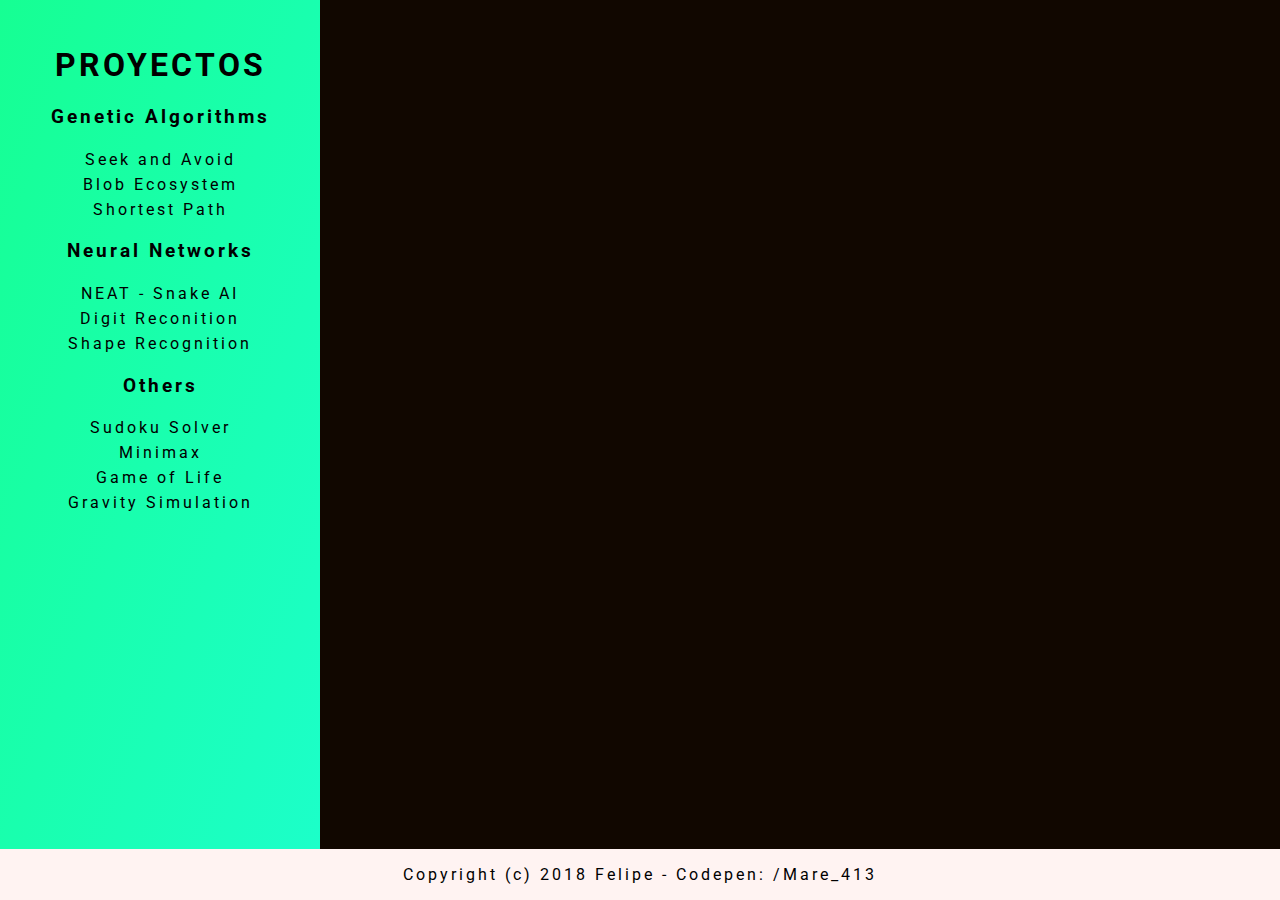
<file: index.html>
<!DOCTYPE html>
<html lang="en">

<head>
   <title>Mare-413</title>
   <script src="scripts/main.js" type="text/javascript"></script>
   <script src="scripts/jquery-3.3.1.min.js" type="text/javascript"></script>
   
   <link href="https://fonts.googleapis.com/css?family=Roboto" rel="stylesheet">

   <link rel="stylesheet" href="styles/style.css">
</head>

<body onload="onLoad();">
   <div id="container">
      <div id="frame-div">
         <div id="frame-div-ins">
            <iframe id="frame" width="0" height="0" scrolling="no" frameBorder="0"></iframe>
         </div>
      </div>
      
      <div id="list-div" style="height: -webkit-fill-available;">
         <h1 id="title">PROYECTOS</h1>
         <div>
            <h3>Genetic Algorithms</h3>
            <ul class="list">
               <li id="seek">Seek and Avoid</li>
               <li id="blob">Blob Ecosystem</li>
               <li id="shortpath">Shortest Path</li>
            </ul>
            
            <h3>Neural Networks</h3>
            <ul class="list">
               <li id="snake">NEAT - Snake AI</li>
               <li id="digitrec">Digit Reconition</li>
               <li id="shaperec">Shape Recognition</li>
            </ul>
            
            <h3>Others</h3>
            <ul class="list">
               <li id="sudoku">Sudoku Solver</li>
               <li id="minimax">Minimax</li>
               <li id="life">Game of Life</li>
               <li id="gravity">Gravity Simulation</li>
            </ul>
         </div>
      </div>
   </div>

   <div id="foot">
      <p>Copyright (c) 2018 Felipe - Codepen: /Mare_413</p>
   </div>

</body>

</html>
</file>
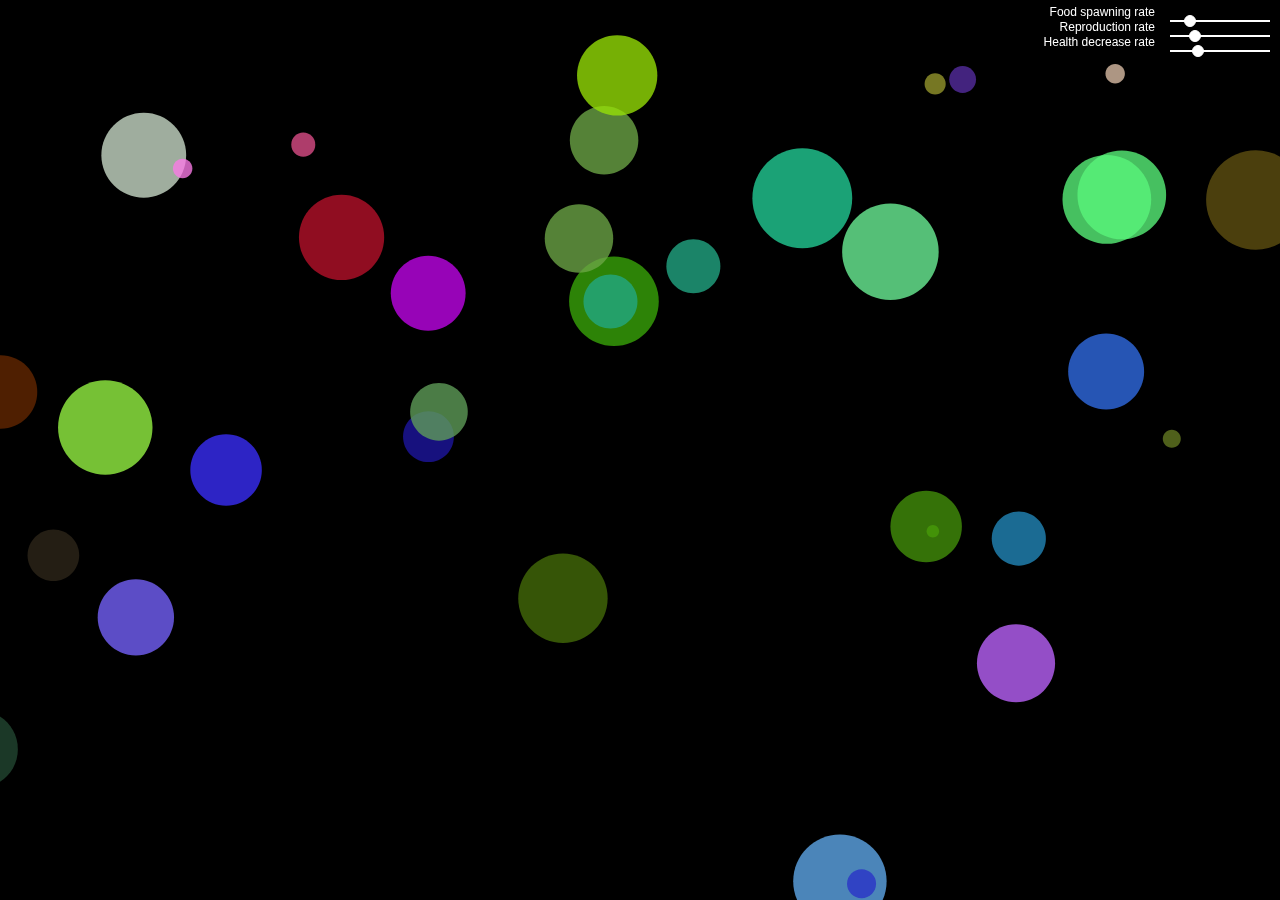
<file: blob/index.html>
<!DOCTYPE html>
<html>
  <head>
   <meta charset="UTF-8">
   <title>blob</title>
   <script src="../libraries/p5.js" type="text/javascript"></script>

   <script src="../libraries/p5.dom.js" type="text/javascript"></script>
   <script src="../libraries/p5.sound.js" type="text/javascript"></script>

   <script src="sketch.js" type="text/javascript"></script>

   <style>
      body {
         padding: 0;
         margin: 0;
      }

      canvas {
         vertical-align: top;
      }

      input[type=range] {
         -webkit-appearance: none;
         margin: 10px 0;
         width: 100px;
      }

      input[type=range]:focus {
         outline: none;
      }

      input[type=range]::-webkit-slider-runnable-track {
         width: 100%;
         height: 2px;
         cursor: pointer;
         box-shadow: 0px 0px 0px #000000;
         background: #fffff;
         border-radius: 50px;
         border: 0px solid #000000;
      }

      input[type=range]::-webkit-slider-thumb {
         box-shadow: 0px 0px 0px #000000;
         border: 1px solid #ffffff;
         height: 12px;
         width: 12px;
         border-radius: 25px;
         background: #ffffff;
         cursor: pointer;
         -webkit-appearance: none;
         margin-top: -5px;
      }

      input[type=range]:focus::-webkit-slider-runnable-track {
         background: #ffffff;
      }

      input[type=range]::-moz-range-track {
         width: 100%;
         height: 4px;
         cursor: pointer;
         box-shadow: 0px 0px 0px #000000;
         background: #ffffff;
         border-radius: 50px;
         border: 0px solid #000000;
      }

      input[type=range]::-moz-range-thumb {
         box-shadow: 0px 0px 0px #000000;
         border: 1px solid #ffffff;
         height: 17px;
         width: 18px;
         border-radius: 25px;
         background: #ffffff;
         cursor: pointer;
      }

      input[type=range]::-ms-track {
         width: 100%;
         height: 4px;
         cursor: pointer;
         background: transparent;
         border-color: transparent;
         color: transparent;
      }

      input[type=range]::-ms-fill-lower {
         background: #ffffff;
         border: 0px solid #000000;
         border-radius: 100px;
         box-shadow: 0px 0px 0px #000000;
      }

      input[type=range]::-ms-fill-upper {
         background: #ffffff;
         border: 0px solid #000000;
         border-radius: 100px;
         box-shadow: 0px 0px 0px #000000;
      }

      input[type=range]::-ms-thumb {
         box-shadow: 0px 0px 0px #000000;
         border: 1px solid #ffffff;
         height: 17px;
         width: 18px;
         border-radius: 25px;
         background: #ffffff;
         cursor: pointer;
      }

      input[type=range]:focus::-ms-fill-lower {
         background: #ffffff;
      }

      input[type=range]:focus::-ms-fill-upper {
         background: #ffffff;
      }




      .radio input[type=radio] {
         display: none;
      }

      .radio label {
         display: inline-block;
         cursor: pointer;
         position: relative;
         padding-left: 16px;
         margin-right: 10px;
         font-size: 14px;
         color: #ffffff;
      }

      .radio label:before {
         content: "";
         display: inline-block;
         width: 12px;
         height: 12px;
         background-color: #ffffff;
         margin-right: 5px;
         position: absolute;
         left: 0;
         bottom: 3px;
      }

      .radio label:before {
         border-radius: 9px;
      }

      .radio input[type=radio]:checked+label:before {
         content: fill;
         position: absolute;
         color: #1e1e1e;
         font-size: 40px;
         border: 2px solid #ffffff;
         border-radius: 50%;
         /*     text-align: center; */
         line-height: 7 px;
         width: 12px;
         height: 12px;
         box-sizing: border-box;
         box-shadow: none;
      }
   </style>
</head>

<body>
   <div id="radios" class="radio"></div>
</body>
</html>
</file>
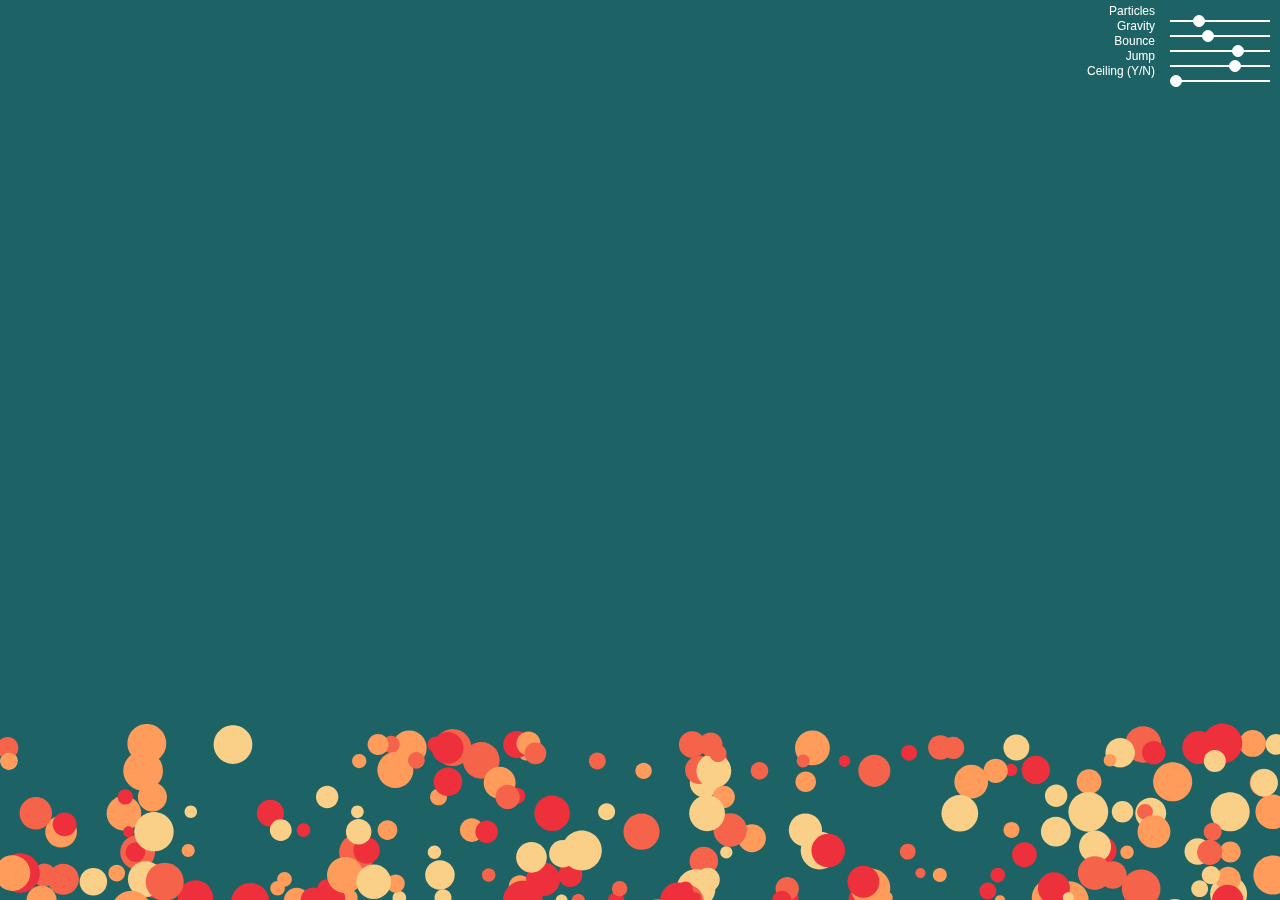
<file: gravity/index.html>
<!DOCTYPE html>
<html>

<head>
  <meta charset="UTF-8">
  <title>PS - Gravity</title>
  <script src="../libraries/p5.js" type="text/javascript"></script>

  <script src="../libraries/p5.dom.js" type="text/javascript"></script>
  <script src="../libraries/p5.sound.js" type="text/javascript"></script>

  <script src="sketch.js" type="text/javascript"></script>

  <style>
    body {
      padding: 0;
      margin: 0;
    }
    
    canvas {
      vertical-align: top;
    }
    
    input[type=range] {
      -webkit-appearance: none;
      margin: 10px 0;
      width: 100px;
    }
    
    input[type=range]:focus {
      outline: none;
    }
    
    input[type=range]::-webkit-slider-runnable-track {
      width: 100%;
      height: 2px;
      cursor: pointer;
      animate: 0.2s;
      box-shadow: 0px 0px 0px #000000;
      background: #fffff;
      border-radius: 50px;
      border: 0px solid #000000;
    }
    
    input[type=range]::-webkit-slider-thumb {
      box-shadow: 0px 0px 0px #000000;
      border: 1px solid #ffffff;
      height: 12px;
      width: 12px;
      border-radius: 25px;
      background: #ffffff;
      cursor: pointer;
      -webkit-appearance: none;
      margin-top: -5px;
    }
    
    input[type=range]:focus::-webkit-slider-runnable-track {
      background: #ffffff;
    }
    
    input[type=range]::-moz-range-track {
      width: 100%;
      height: 4px;
      cursor: pointer;
      animate: 0.2s;
      box-shadow: 0px 0px 0px #000000;
      background: #ffffff;
      border-radius: 50px;
      border: 0px solid #000000;
    }
    
    input[type=range]::-moz-range-thumb {
      box-shadow: 0px 0px 0px #000000;
      border: 1px solid #ffffff;
      height: 17px;
      width: 18px;
      border-radius: 25px;
      background: #ffffff;
      cursor: pointer;
    }
    
    input[type=range]::-ms-track {
      width: 100%;
      height: 4px;
      cursor: pointer;
      animate: 0.2s;
      background: transparent;
      border-color: transparent;
      color: transparent;
    }
    
    input[type=range]::-ms-fill-lower {
      background: #ffffff;
      border: 0px solid #000000;
      border-radius: 100px;
      box-shadow: 0px 0px 0px #000000;
    }
    
    input[type=range]::-ms-fill-upper {
      background: #ffffff;
      border: 0px solid #000000;
      border-radius: 100px;
      box-shadow: 0px 0px 0px #000000;
    }
    
    input[type=range]::-ms-thumb {
      box-shadow: 0px 0px 0px #000000;
      border: 1px solid #ffffff;
      height: 17px;
      width: 18px;
      border-radius: 25px;
      background: #ffffff;
      cursor: pointer;
    }
    
    input[type=range]:focus::-ms-fill-lower {
      background: #ffffff;
    }
    
    input[type=range]:focus::-ms-fill-upper {
      background: #ffffff;
    }
    
    .radio input[type=radio] {
      display: none;
    }
    
    .radio label {
      display: inline-block;
      cursor: pointer;
      position: relative;
      padding-left: 16px;
      margin-right: 10px;
      font-size: 14px;
      color: #ffffff;
    }
    
    .radio label:before {
      content: "";
      display: inline-block;
      width: 12px;
      height: 12px;
      background-color: #ffffff;
      margin-right: 5px;
      position: absolute;
      left: 0;
      bottom: 3px;
    }
    
    .radio label:before {
      border-radius: 9px;
    }
    
    .radio input[type=radio]:checked + label:before {
      content: fill;
      position: absolute;
      color: #1e1e1e;
      font-size: 40px;
      border: 2px solid #ffffff;
      border-radius: 50%;
      /*     text-align: center; */
      line-height: 7 px;
      width: 12px;
      height: 12px;
      box-sizing: border-box;
      box-shadow: none;
    }
  </style>
</head>

<body>
</body>

</html>
</file>
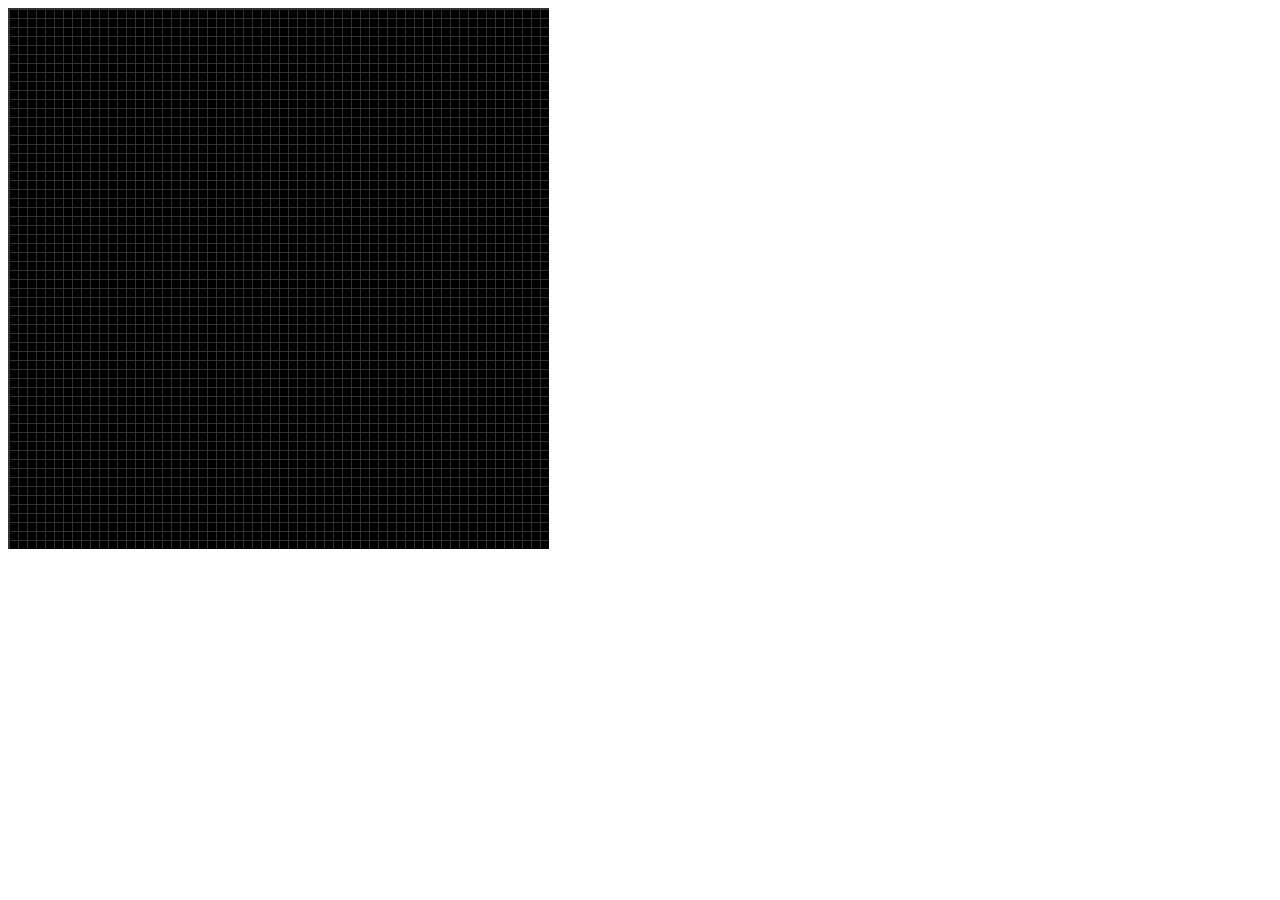
<file: life/index.html>
<!DOCTYPE html>
<html>

<head>
   <meta charset="UTF-8">
   <title>Conway's Game of Life - JS (P5)</title>
   <script src='../libraries/p5.js'></script>
   <script src='../libraries/p5.dom.js'></script>

   <script src="sketch.js"></script>
</head>

<body>

</body>

</html>
</file>
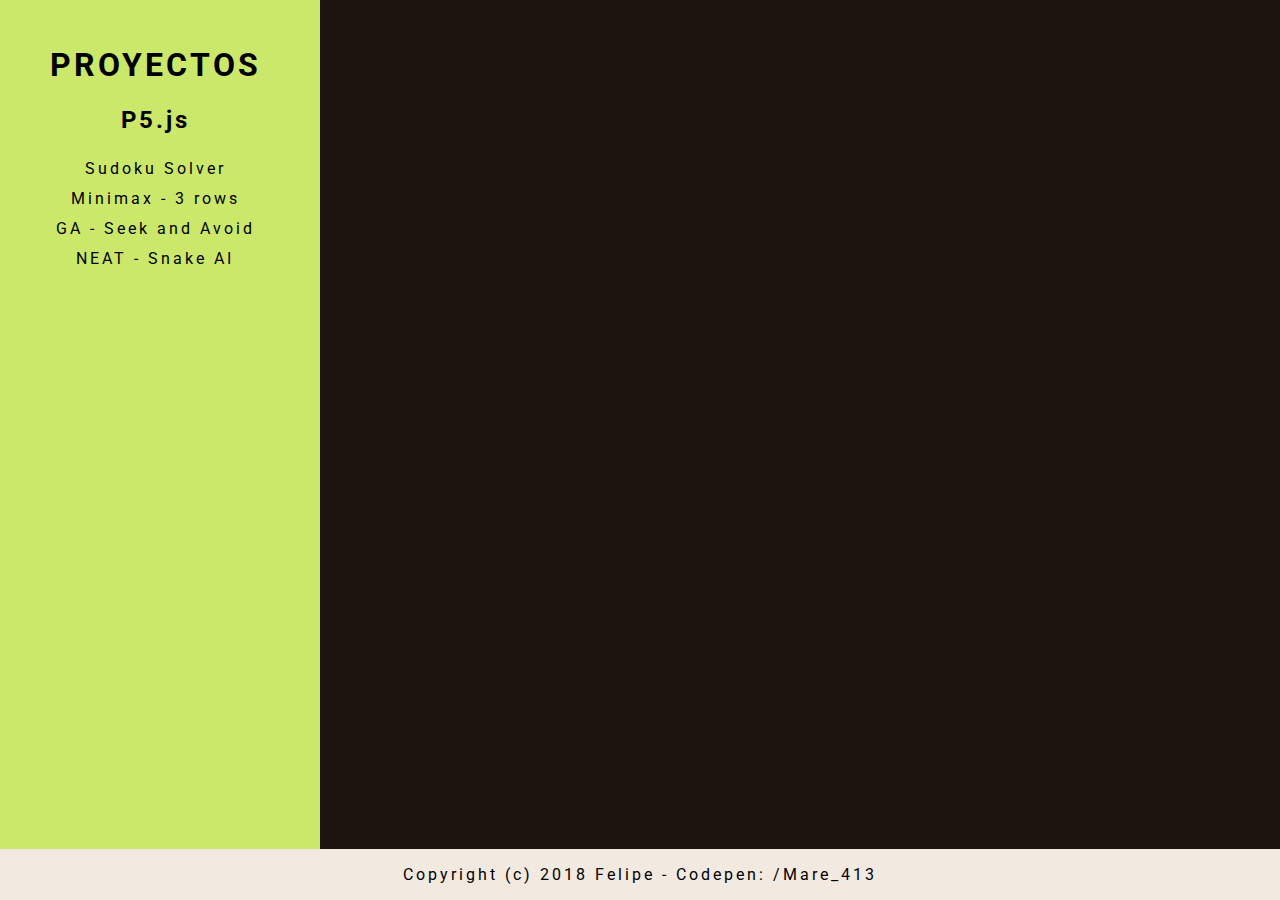
<file: mare-413.github.io/index.html>
<!DOCTYPE html>
<html lang="en">

<head>
   <title>Mare-413</title>
   <script src="scripts/main.js" type="text/javascript"></script>
   <script src="scripts/jquery-3.3.1.min.js" type="text/javascript"></script>
   
   <link href="https://fonts.googleapis.com/css?family=Roboto" rel="stylesheet">

   <link rel="stylesheet" href="styles/style.css">
</head>

<body onload="onLoad();">
   <div id="container">
      <div id="frame-div">
         <div id="frame-div-ins">
            <iframe id="frame" width="0" height="0" scrolling="no" frameBorder="0"></iframe>
         </div>
      </div>
      
      <div id="list-div" style="height: -webkit-fill-available;">
         <h1 id="title">PROYECTOS</h1>
         <div>
            <h2>P5.js</h2>
            <ul id="list">
               <li id="sudoku">Sudoku Solver</li>
               <li id="minimax">Minimax - 3 rows</li>
               <li id="seek">GA - Seek and Avoid</li>
               <li id="snake">NEAT - Snake AI</li>
            </ul>
         </div>
      </div>
   </div>

   <div id="foot">
      <p>Copyright (c) 2018 Felipe - Codepen: /Mare_413</p>
   </div>

</body>

</html>
</file>
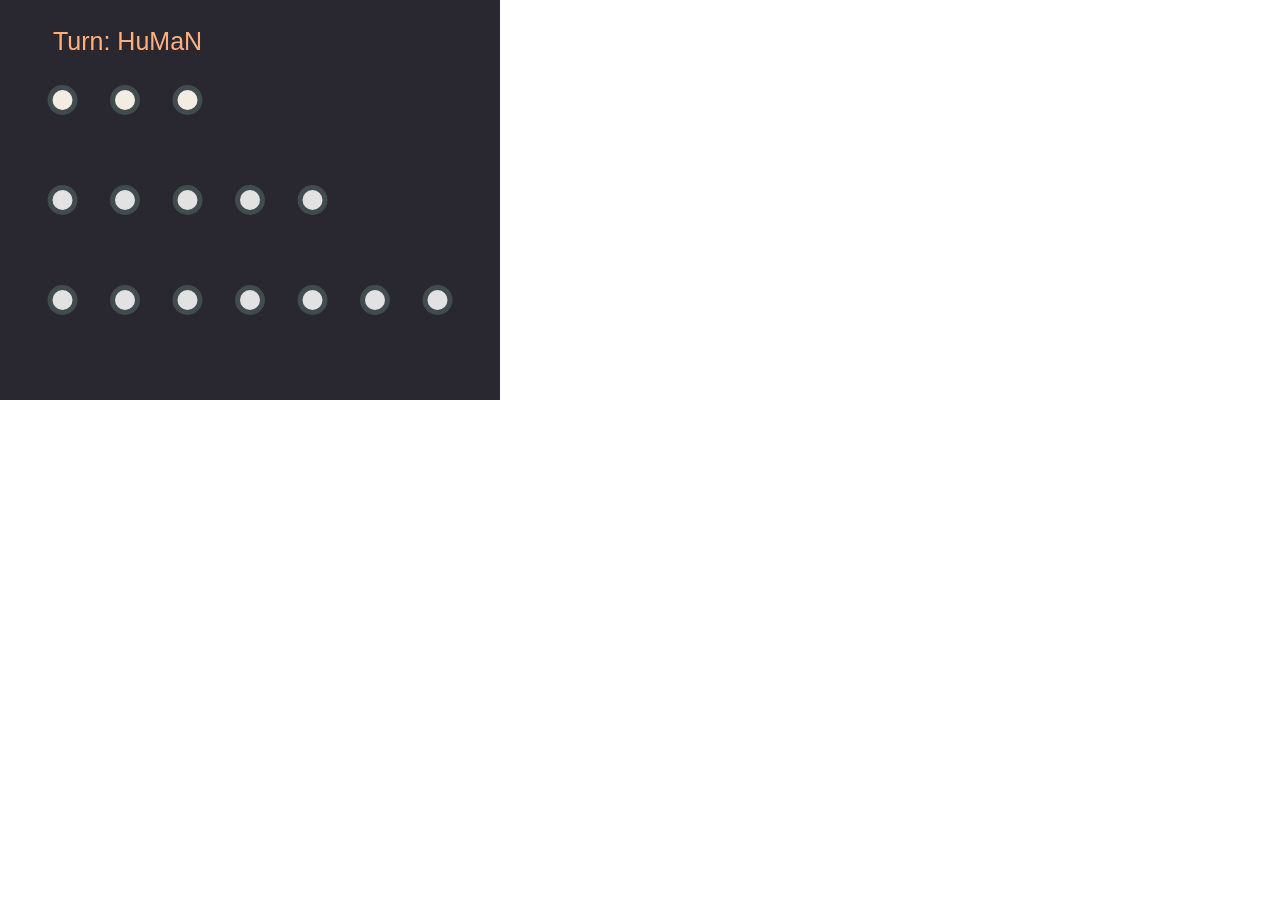
<file: minimax/index.html>
<!DOCTYPE html>
<html>

<head>
  <meta charset="UTF-8">
  <title>NEAT - 3 Rows</title>
  <script src="../libraries/p5.js" type="text/javascript"></script>

  <script src="../libraries/p5.dom.js" type="text/javascript"></script>
  <script src="minimax.js" type="text/javascript"></script>
  <script src="../libraries/p5.sound.js" type="text/javascript"></script>

  <script src="sketch.js" type="text/javascript"></script>

  <style>
    body {
      padding: 0;
      margin: 0;
    }
    
    canvas {
      vertical-align: top;
    }
  </style>
</head>

<body>
</body>

</html>
</file>
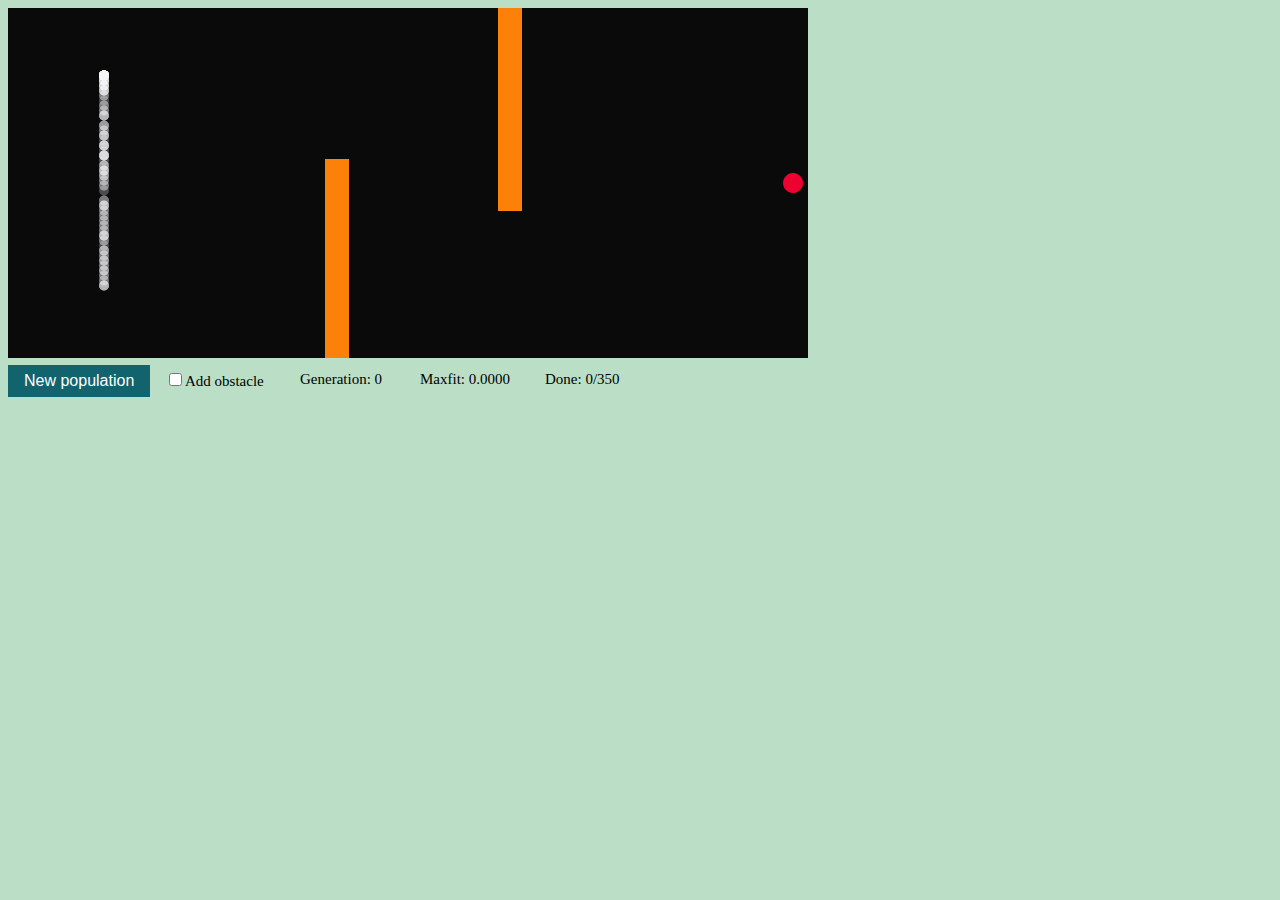
<file: shortpath/index.html>
<!DOCTYPE html>
<html>

<head>
   <meta charset="UTF-8">
   <title>GA - Shortest Path</title>
   <script src="../libraries/p5.js" type="text/javascript"></script>

   <script src="../libraries/p5.dom.js" type="text/javascript"></script>
   <script src="../libraries/p5.sound.js" type="text/javascript"></script>

   <script src="sketch.js" type="text/javascript"></script>

   <style>
      body {
         background-color: #BBDEC6;
         font-family: verdana;
         font-size: 15px;
      }

      button {
         background-color: #11636d;
         border: none;
         color: white;
         padding: 7px 16px;
         text-align: center;
         text-decoration: none;
         display: inline-block;
         font-size: 16px;
      }

   </style>
</head>

<body>
</body>

</html>
</file>
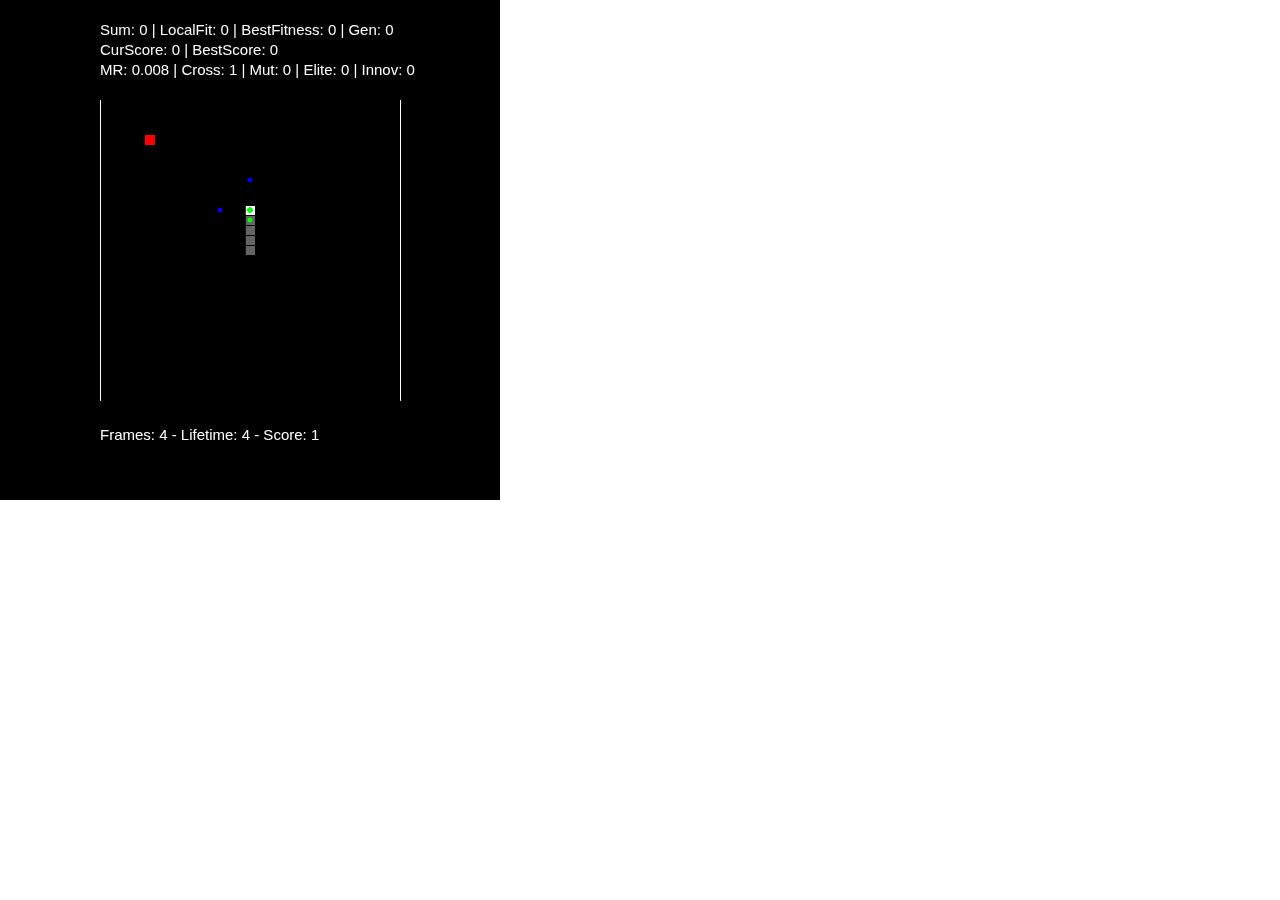
<file: snake/index.html>
<!DOCTYPE html>
<html>

<head>
   <meta charset="UTF-8">
   <title>NEAT - Snake AI - 2</title>
   <script src="../libraries/p5.js" type="text/javascript"></script>
   <script src="../libraries/p5.dom.js" type="text/javascript"></script>
   <script src="../libraries/p5.sound.js" type="text/javascript"></script>

   <script src="top14backtrack.js" type="text/javascript"></script>

   <script src="../libraries/Matrix.js" type="text/javascript"></script>
   <script src="../libraries/NeuralNet.js" type="text/javascript"></script>

   <script src="sketch.js" type="text/javascript"></script>
   <script src="board.js" type="text/javascript"></script>
   <script src="gs.js" type="text/javascript"></script>

   <style>
      body {
         padding: 0;
         margin: 0;
      }

      canvas {
         vertical-align: top;
      }

   </style>
</head>

<body>

</body>

</html>
</file>
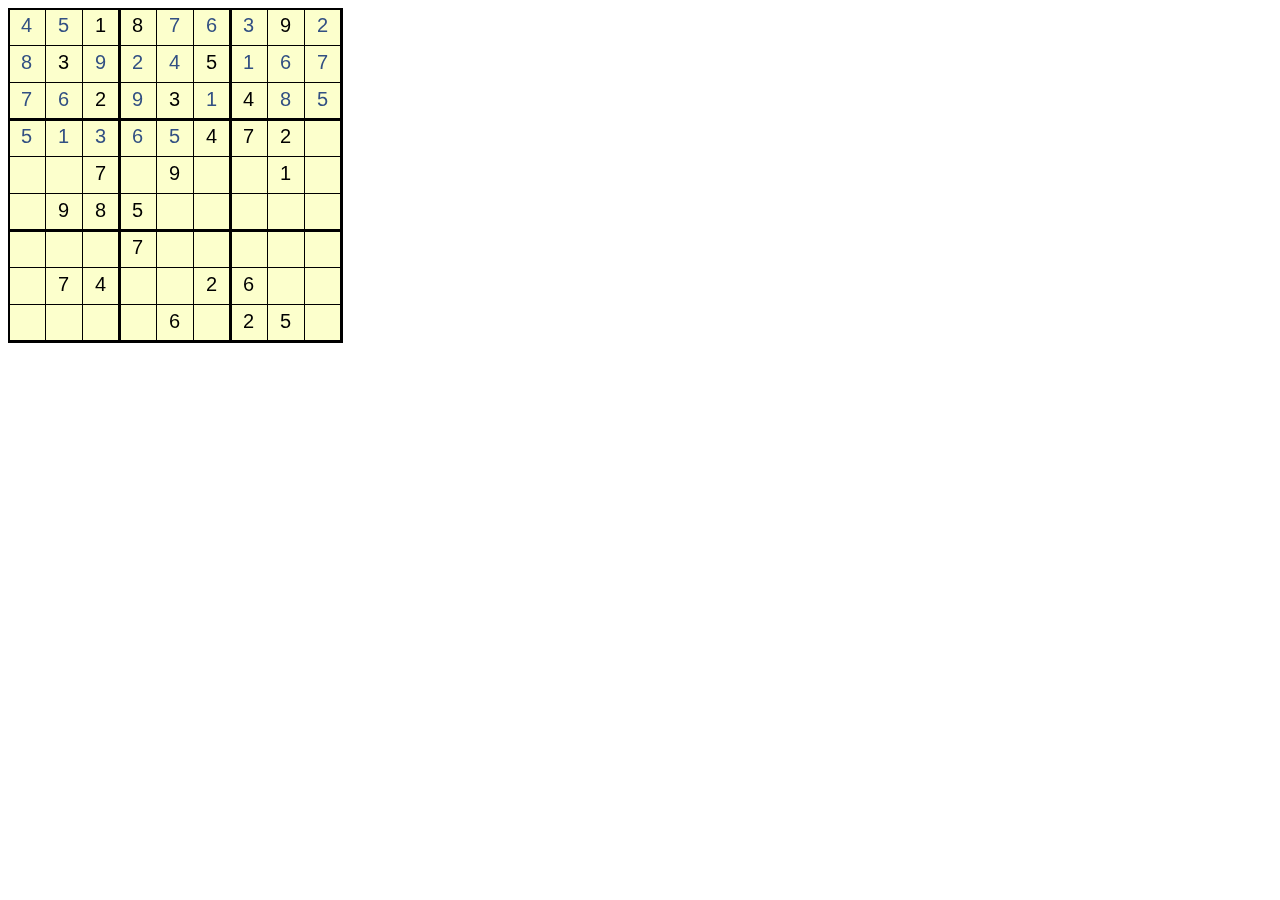
<file: sudoku/index.html>
<!DOCTYPE html>
<html>
  <head>
    <meta charset="UTF-8">
    <title>Sudoku Solver</title>
    <script src="libraries/p5.js" type="text/javascript"></script>

    <script src="libraries/p5.dom.js" type="text/javascript"></script>
    <script src="libraries/p5.sound.js" type="text/javascript"></script>

    <script src="sketch.js" type="text/javascript"></script>

    <style> body {padding: 0; margin: 100;} canvas {vertical-align: top;} </style>
  </head>
  <body>
  </body>
</html>
</file>
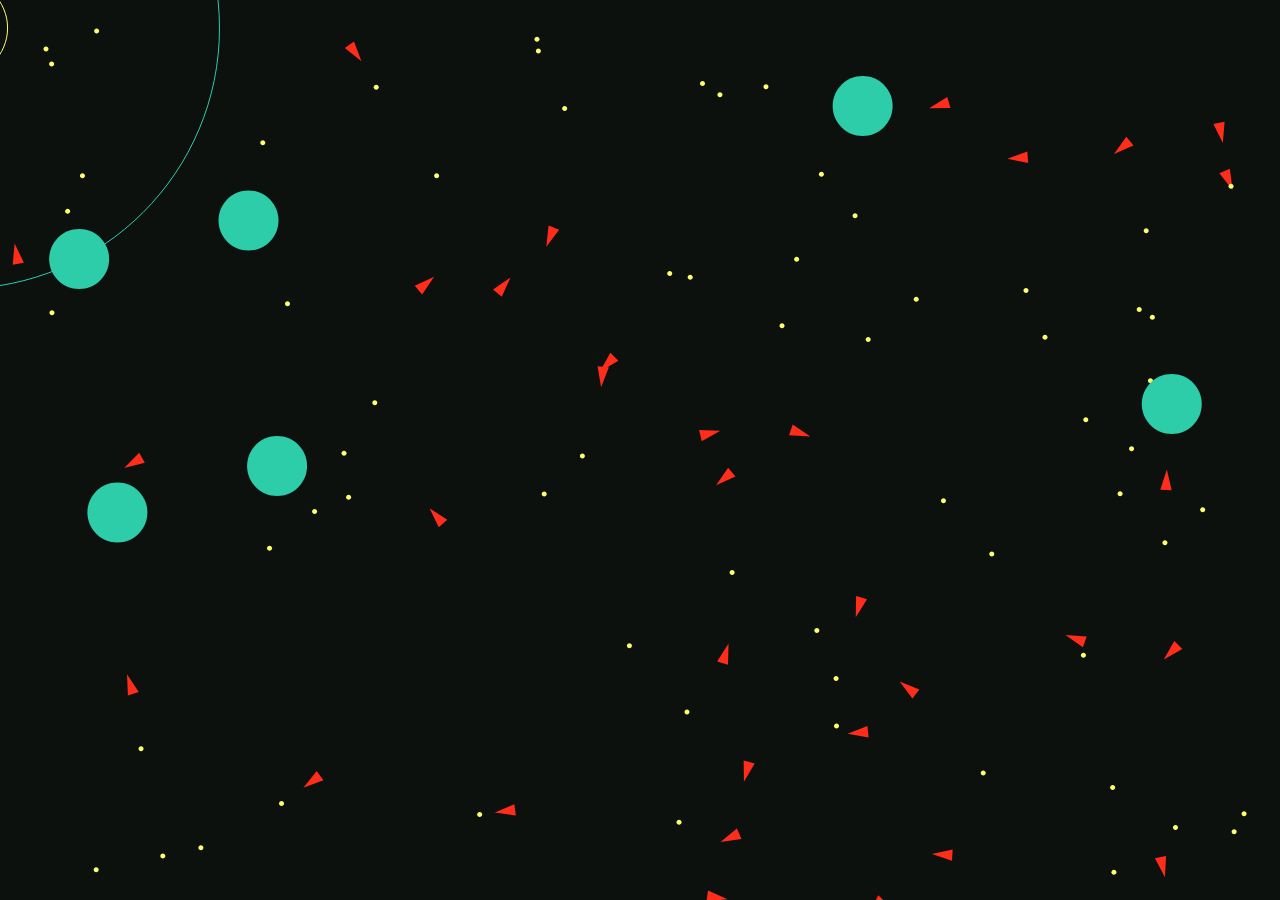
<file: mare-413.github.io/seek/index.html>
<!DOCTYPE html>
<html>
  <head>
    <meta charset="UTF-8">
    <title>Ecosystem</title>
    <script src="../libraries/p5.js" type="text/javascript"></script>

    <script src="../libraries/p5.dom.js" type="text/javascript"></script>
    <script src="../libraries/p5.sound.js" type="text/javascript"></script>
    

    <script src="sketch.js" type="text/javascript"></script>

    <style> body {padding: 0; margin: 0;} canvas {vertical-align: top;} </style>
  </head>
  <body>
  </body>
</html>
</file>
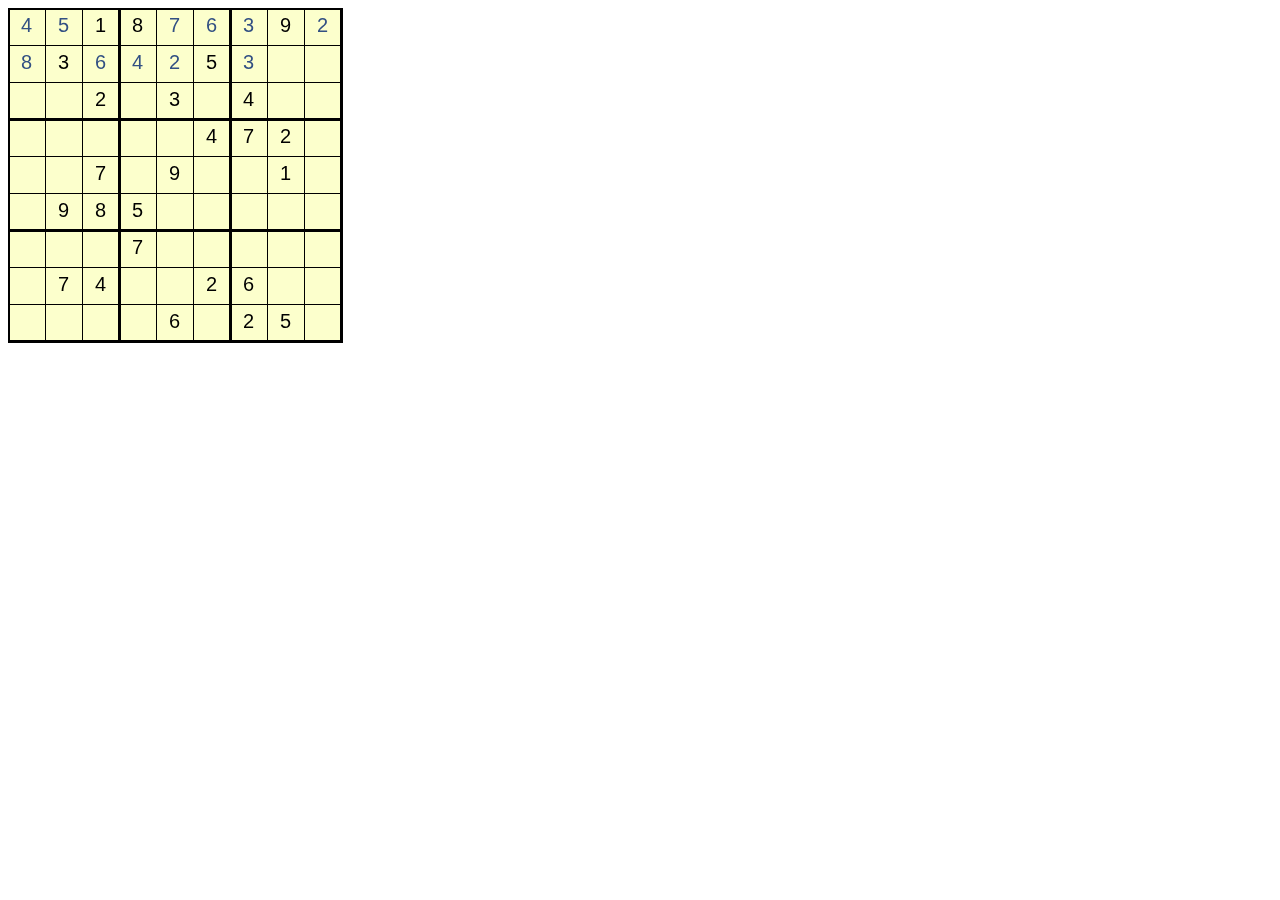
<file: mare-413.github.io/sudoku/index.html>
<!DOCTYPE html>
<html>
  <head>
    <meta charset="UTF-8">
    <title>Sudoku Solver</title>
    <script src="../libraries/p5.js" type="text/javascript"></script>

    <script src="../libraries/p5.dom.js" type="text/javascript"></script>
    <script src="../libraries/p5.sound.js" type="text/javascript"></script>

    <script src="sketch.js" type="text/javascript"></script>

    <style> body {padding: 0; margin: 100;} canvas {vertical-align: top;} </style>
  </head>
  <body>
  </body>
</html>
</file>
<file: styles/style.css>
html {
   height: 100%;
   width: -webkit-fill-available;
}

body {
   font-family: roboto, sans-serif;
   letter-spacing: 3px;
   height: 100%;
   width: -webkit-fill-available;
   margin: 0;
}

#container {
   width: -webkit-fill-available;
   height: -webkit-fill-available;
   right: 0;
   margin: 0;
}

#list-div {
   background-image: linear-gradient(to bottom right, #16ff92, #1cffca);
   margin-top: -25px;
   padding-top: 50px;
   text-align: center;
   overflow-y: auto;
}

::-webkit-scrollbar {
   display: none;
}

.list {
   list-style-type: none;
   line-height: 25px;
   margin: 0;
   padding: 0;
}

#frame-div {
   float: right;
   margin-top: 15px;
   width: 75%;
   height: -webkit-fill-available;
   background-color: #110700;
}

#frame-div-ins {
   position: relative;
}

#frame {}

#foot {
   position: fixed;
   bottom: 0;
   left: 0;
   background-color: #fff3f2;
   width: 100%;
   text-align: center;
}
</file>
<file: mare-413.github.io/styles/style.css>
html {
   height: 100%;
   width: -webkit-fill-available;
}

body {
   font-family: roboto, sans-serif;
   letter-spacing: 3px;
   height: 100%;
   width: -webkit-fill-available;
   margin: 0;
}

#container {
   width: -webkit-fill-available;
   height: -webkit-fill-available;
   right: 0;
   margin: 0;
}

#list-div {
   background-color: #CBE86B;
   height: 100%;
   margin-top: -25px;
   margin-left: -10px;
   padding-top: 50px;
   text-align: center;
}

#list {
   list-style-type: none;
   line-height: 30px;
   margin: 0;
   padding: 0;
}

#frame-div {
   float: right;
   margin-top: 15px;
   width: 75%;
   height: -webkit-fill-available;
   background-color: #1C140D;
}

#frame-div-ins {
   position: relative;
}

#frame {}

#foot {
   position: fixed;
   bottom: 0;
   left: 0;
   background-color: #F2E9E1;
   width: 100%;
   text-align: center;
}
</file>
